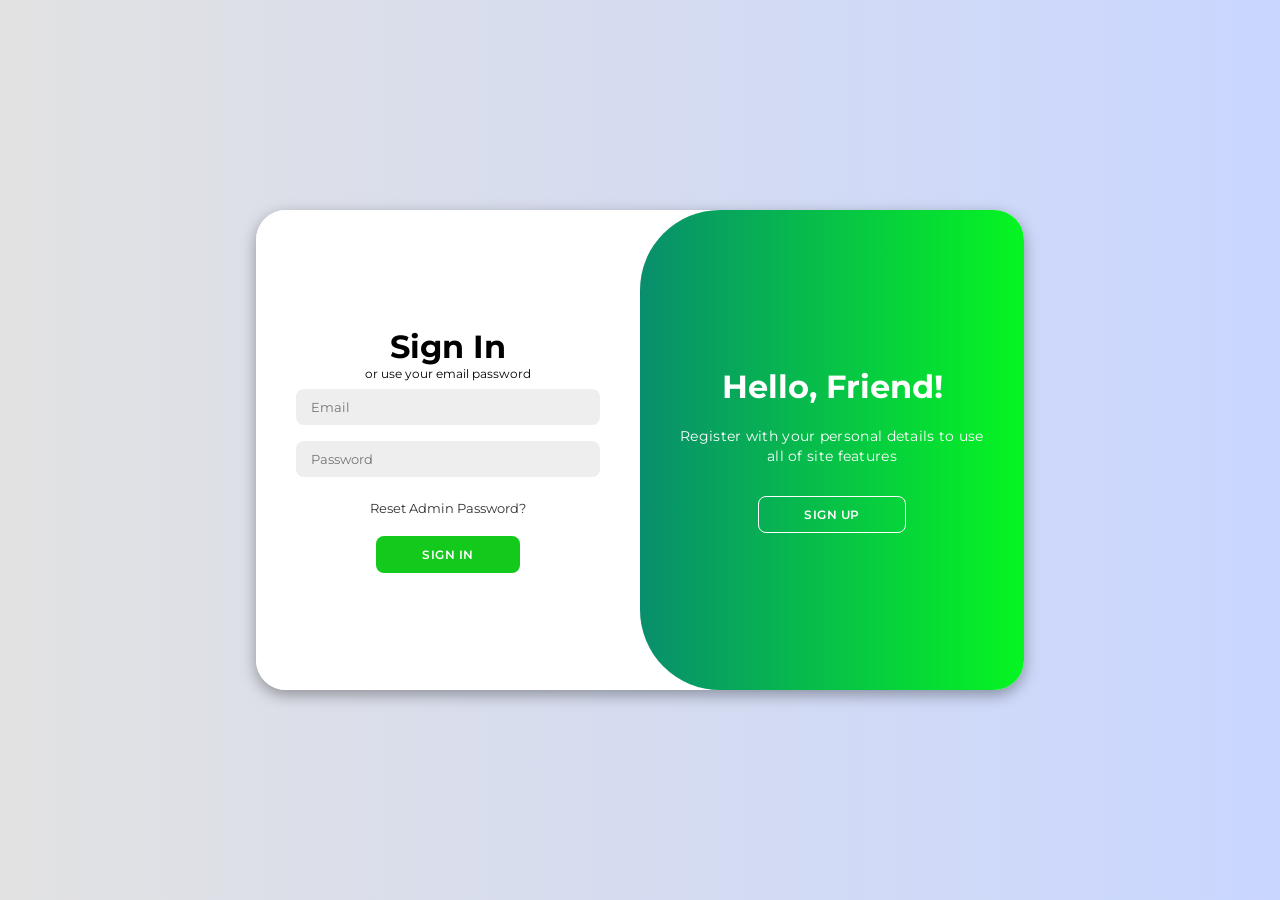
<file: login.html>
<!DOCTYPE html>
<html lang="en">

<head>
    <meta charset="UTF-8">
    <meta name="viewport" content="width=device-width, initial-scale=1.0">
    <link rel="stylesheet" href="https://cdnjs.cloudflare.com/ajax/libs/font-awesome/6.4.2/css/all.min.css">

    <style>
        @import url('https://fonts.googleapis.com/css2?family=Montserrat:wght@300;400;500;600;700&display=swap');

        * {
            margin: 0;
            padding: 0;
            box-sizing: border-box;
            font-family: 'Montserrat', sans-serif;
        }

        body {
            background-color: #c9d6ff;
            background: linear-gradient(to right, #e2e2e2, #c9d6ff);
            display: flex;
            align-items: center;
            justify-content: center;
            flex-direction: column;
            height: 100vh;
        }

        .container {
            background-color: #fff;
            border-radius: 30px;
            box-shadow: 0 5px 15px rgba(0, 0, 0, 0.35);
            position: relative;
            overflow: hidden;
            width: 768px;
            max-width: 100%;
            min-height: 480px;
        }

        .container p {
            font-size: 14px;
            line-height: 20px;
            letter-spacing: 0.3px;
            margin: 20px 0;
        }

        .container span {
            font-size: 12px;
        }

        .container a {
            color: #333;
            font-size: 13px;
            text-decoration: none;
            margin: 15px 0 10px;
        }

        .container button {
            background-color: #13c91c;
            color: #fff;
            font-size: 12px;
            padding: 10px 45px;
            border: 1px solid transparent;
            border-radius: 8px;
            font-weight: 600;
            letter-spacing: 0.5px;
            text-transform: uppercase;
            margin-top: 10px;
            cursor: pointer;
        }

        .container button.hidden {
            background-color: transparent;
            border-color: #fff;
        }

        .container form {
            background-color: #fff;
            display: flex;
            align-items: center;
            justify-content: center;
            flex-direction: column;
            padding: 0 40px;
            height: 100%;
        }

        .container input {
            background-color: #eee;
            border: none;
            margin: 8px 0;
            padding: 10px 15px;
            font-size: 13px;
            border-radius: 8px;
            width: 100%;
            outline: none;
        }

        .form-container {
            position: absolute;
            top: 0;
            height: 100%;
            transition: all 0.8s ease-in-out;
        }

        .sign-in {
            left: 0;
            width: 50%;
            z-index: 2;
        }

        .container.active .sign-in {
            transform: translateX(100%);
        }

        .sign-up {
            left: 0;
            width: 50%;
            opacity: 0;
            z-index: 1;
        }

        .container.active .sign-up {
            transform: translateX(100%);
            opacity: 1;
            z-index: 5;
            animation: move 0.8s;
        }

        @keyframes move {
            0%, 49.99% {
                opacity: 0;
                z-index: 1;
            }
            50%, 100% {
                opacity: 1;
                z-index: 5;
            }
        }

        .social-icons {
            margin: 20px 0;
        }

        .social-icons a {
            border: 1px solid #ccc;
            border-radius: 20%;
            display: inline-flex;
            justify-content: center;
            align-items: center;
            margin: 0 3px;
            width: 40px;
            height: 40px;
        }

        .toggle-container {
            position: absolute;
            top: 0;
            left: 50%;
            width: 50%;
            height: 100%;
            overflow: hidden;
            transition: all 0.8s ease-in-out;
            border-radius: 80px 0 0 80px;
            z-index: 1000;
        }

        .container.active .toggle-container {
            transform: translateX(-100%);
            border-radius: 0 80px 80px 0;
        }

        .toggle {
            background-color: #0fbb20;
            height: 100%;
            background: linear-gradient(to right, #0c26b8, #05f621);
            color: #fff;
            position: relative;
            left: -100%;
            height: 100%;
            width: 200%;
            transform: translateX(0);
            transition: all 0.8s ease-in-out;
        }

        .container.active .toggle {
            transform: translateX(50%);
        }

        .toggle-panel {
            position: absolute;
            width: 50%;
            height: 100%;
            display: flex;
            align-items: center;
            justify-content: center;
            flex-direction: column;
            padding: 0 30px;
            text-align: center;
            top: 0;
            transform: translateX(0);
            transition: all 0.8s ease-in-out;
        }

        .toggle-left {
            transform: translateX(-200%);
        }

        .container.active .toggle-left {
            transform: translateX(0);
        }

        .toggle-right {
            right: 0;
            transform: translateX(0);
        }

        .container.active .toggle-right {
            transform: translateX(200%);
        }
    </style>

    <title>Login Now</title>
</head>

<body>

    <div class="container" id="container">
        <div class="form-container sign-up">
            <form id="signUpForm" action="backend/register.php" method="POST">
                <h1>Create Account</h1>
                
                <span>or use your email for registration</span>
                <input type="text" placeholder="Name" id="upName" name="name" required>
                <input type="email" placeholder="Email" id="upEmail" name="email" required>
                <input type="password" placeholder="Password" id="upPassword" name="password" required>
                <button type="submit" onclick="return validateSignUp()">Sign Up</button>
            </form>
        </div>

        <div class="form-container sign-in">
            <form id="signInForm" action="backend/login.php" method="POST">
                <h1>Sign In</h1>
                
                <span>or use your email password</span>
                <input type="email" placeholder="Email" id="inEmail" name="email" required>
                <input type="password" placeholder="Password" id="inPassword" name="password" required>
                <a href="reset-password.php">Reset Admin Password?</a>
                <button type="submit" onclick="return validateSignIn()">Sign In</button>
            </form>
        </div>

        <div class="toggle-container">
            <div class="toggle">
                <div class="toggle-panel toggle-left">
                    <h1>Welcome Back!</h1>
                    <p>Enter your personal details to use all of site features</p>
                    <button class="hidden" id="login">Sign In</button>
                </div>
                <div class="toggle-panel toggle-right">
                    <h1>Hello, Friend!</h1>
                    <p>Register with your personal details to use all of site features</p>
                    <button class="hidden" id="register">Sign Up</button>
                </div>
            </div>
        </div>
    </div>

    <script>
        // Container switching logic
        const container = document.getElementById('container');
        const registerBtn = document.getElementById('register');
        const loginBtn = document.getElementById('login');

        registerBtn.addEventListener('click', () => {
            container.classList.add("active");
        });

        loginBtn.addEventListener('click', () => {
            container.classList.remove("active");
        });

        // Validation Logic
        function validateEmail(email) {
            const re = /^[^\s@]+@[^\s@]+\.[^\s@]+$/;
            return re.test(email);
        }

        function validatePassword(password) {
            // Check for English letters, numbers, and special characters
            // Minimum 8 characters suggested for security
            const hasLetter = /[a-zA-Z]/.test(password);
            const hasNumber = /[0-9]/.test(password);
            const hasSpecial = /[!@#$%^&*(),.?":{}|<>]/.test(password);
            return hasLetter && hasNumber && hasSpecial;
        }

        function validateSignUp() {
            const email = document.getElementById('upEmail').value;
            const password = document.getElementById('upPassword').value;

            if (!validateEmail(email)) {
                alert("Please enter a valid email address!");
                return false;
            }

            if (!validatePassword(password)) {
                alert("Password must contain English letters, numbers, and at least one special character!");
                return false;
            }

            return true;
        }

        function validateSignIn() {
            const email = document.getElementById('inEmail').value;
            const password = document.getElementById('inPassword').value;

            if (!validateEmail(email)) {
                alert("Please enter a valid email address!");
                return false;
            }

            if (password === "") {
                alert("Please enter your password!");
                return false;
            }

            return true;
        }
    </script>
</body>

</html>
</file>
